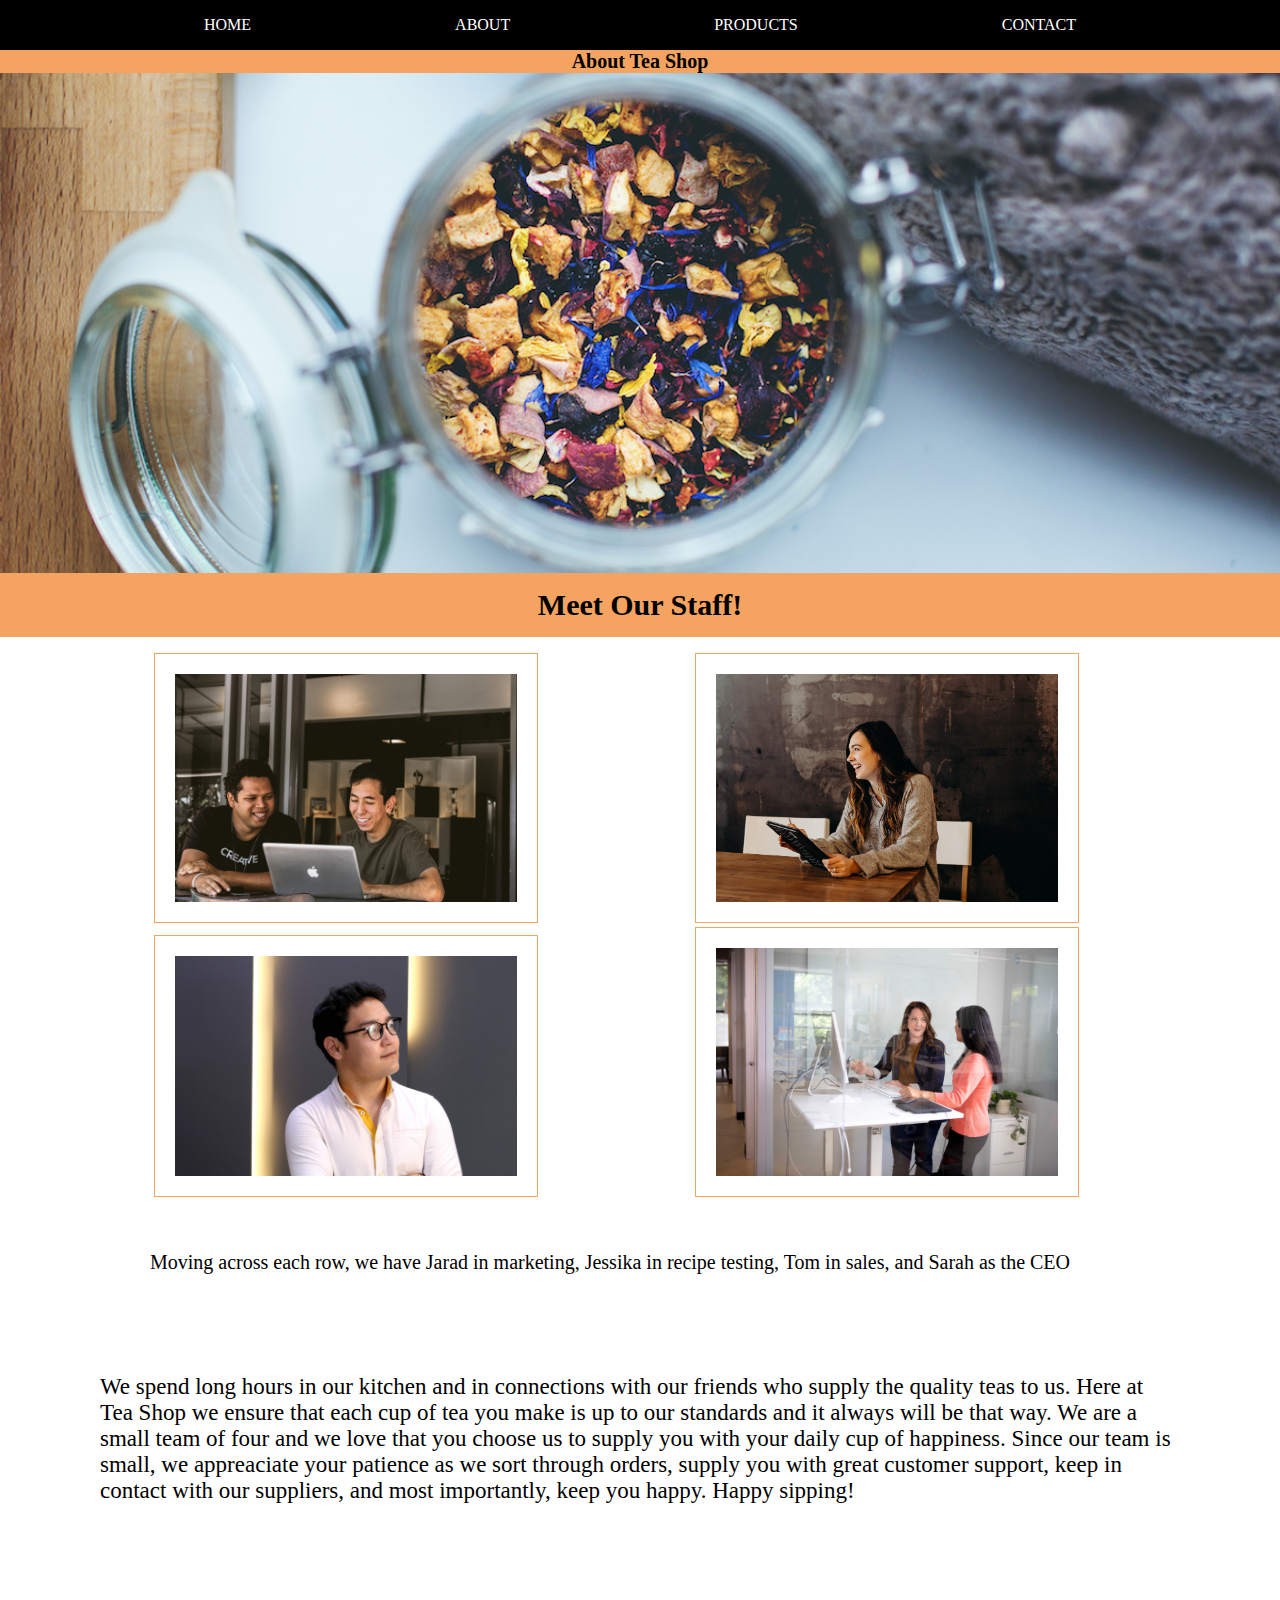
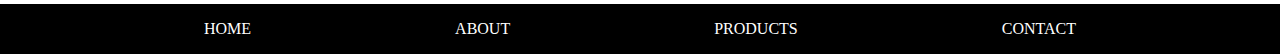
<file: homework-one/about.html>
<!DOCTYPE html>
<html lang="en">
<head>
    <meta charset="UTF-8">
    <meta http-equiv="X-UA-Compatible" content="IE=edge">
    <meta name="viewport" content="width=device-width, initial-scale=1.0">
    <title>Homework 1</title>
    <link rel="stylesheet" href="css/styles.css">
</head>
<body>
    <nav>
        <a href="index.html">HOME</a>
        <a href="about.html">ABOUT</a>
        <a href="#">PRODUCTS</a>
        <a href="#">CONTACT</a>
    </nav>
    <h1 class="about-landing">About Tea Shop</h1>
    <section class="hero"></section>
    <section class="about content">
    </section>
    <h1 class="staff">Meet Our Staff!</h1>
    <div class="Whole3">
        <img class="img" src="images/jarad.jpg" alt="Photo of staff">
        <img class="img" src="images/jessika.jpg" alt="Photo of staff">
        <img class="img" src="images/tom.jpg" alt="Photo of staff">
        <img class="img" src="images/sarah.jpg" alt="Photo of staff">
        <p class="picturecap">Moving across each row, we have Jarad in marketing, Jessika in recipe testing, Tom in sales, and Sarah as the CEO </p>
    </div>
    <p class="aboutus">We spend long hours in our kitchen and in connections with our friends who supply the quality teas to us. Here at Tea Shop we ensure that each cup of tea you make is up to our standards and it always will be that way. We are a small team of four and we love that you choose us to supply you with your daily cup of happiness. Since our team is small, we appreaciate your patience as we sort through orders, supply you with great customer support, keep in contact with our suppliers, and most importantly, keep you happy. Happy sipping!   </p>
     <footer>
        <a href="index.html">HOME</a>
        <a href="about.html">ABOUT</a>
        <a href="#">PRODUCTS</a>
        <a href="#">CONTACT</a>
     </footer>
 </body>
</html>
</file>
<file: homework-one/css/styles.css>
* {
  margin: 0;
  padding: 0;
  box-sizing: border-box;
}

html, body {
  height: 100%;
}

h1, h2, h3, h4, h5, h6, p {
  margin-bottom: 16px;
}

nav {
  height: 50px;
  background-color: black;
  display: flex;
  align-items: center;
  justify-content: space-evenly;
}
nav a {
  color: white;
  text-decoration: none;
}

.hero {
  height: 500px;
  width: 100%;
  background-repeat: no-repeat;
  background-position: center;
  background-size: cover;
  background-image: url(../images/Tea.jpg);
}

.img {
  height: 50%;
  width: 30%;
  margin-left: 12%;
  display: inline-block;
  border: 1px solid sandybrown;
  padding: 20px;
}

h3 {
  display: flex;
  justify-content: center;
  font-family: Cochin, serif;
  font-size: 22px;
  background-color: sandybrown;
  margin-bottom: 100px;
}

.caption {
  display: inline;
  margin: 16%;
  font-size: 20px;
}

.caption1 {
  display: inline;
  font-size: 20px;
}

.landing {
  position: relative;
}

.textbox {
  font-size: 30px;
  display: flex;
  justify-content: center;
  font-family: Cochin, serif;
  margin-bottom: 0px;
  background-color: sandybrown;
  margin: 15px;
}

.welcome-home {
  display: flex;
  justify-content: center;
  font-family: Cochin, serif;
  font-size: 20px;
  margin-bottom: 0px;
  background-color: sandybrown;
}

.intro {
  margin: 75px 150px 150px 150px;
  font-size: 25px;
}

.intro1 {
  font-size: 25px;
  display: flex;
  justify-content: center;
  margin-top: 50px;
}

.steeping-methods {
  margin-top: 75px;
  margin-left: 15%;
}

.methods {
  margin-left: 15%;
  margin-top: 50px;
  font-size: 20px;
}

.hottea {
  border: 1px solid s;
  padding: 20px;
  margin-left: 200px;
  margin-right: 200px;
}

.hot {
  font-size: 20px;
}

.coldtea {
  border: 1px solid s;
  padding: 20px;
  margin-left: 200px;
  margin-right: 200px;
}

.cold {
  font-size: 20px;
}

.methodsimg {
  width: 940px;
  margin-top: 90px;
  margin-left: auto;
  margin-right: auto;
}

.aboutContent {
  height: 500px;
  color: antiquewhite;
}

.about-landing {
  display: flex;
  justify-content: center;
  font-family: Cochin, serif;
  font-size: 20px;
  margin-bottom: 0px;
  background-color: sandybrown;
}

.staff {
  display: flex;
  justify-content: center;
  font-family: Cochin, serif;
  font-size: 30px;
  background-color: sandybrown;
  padding: 15px;
}

.picturecap {
  font-size: 20px;
  margin-left: 150px;
  margin-right: 150px;
  margin-top: 50px;
}

.aboutus {
  margin: 100px;
  font-size: 23px;
}

footer {
  height: 50px;
  background-color: black;
  display: flex;
  align-items: center;
  justify-content: space-evenly;
}
footer a {
  color: white;
  text-decoration: none;
}
</file>
